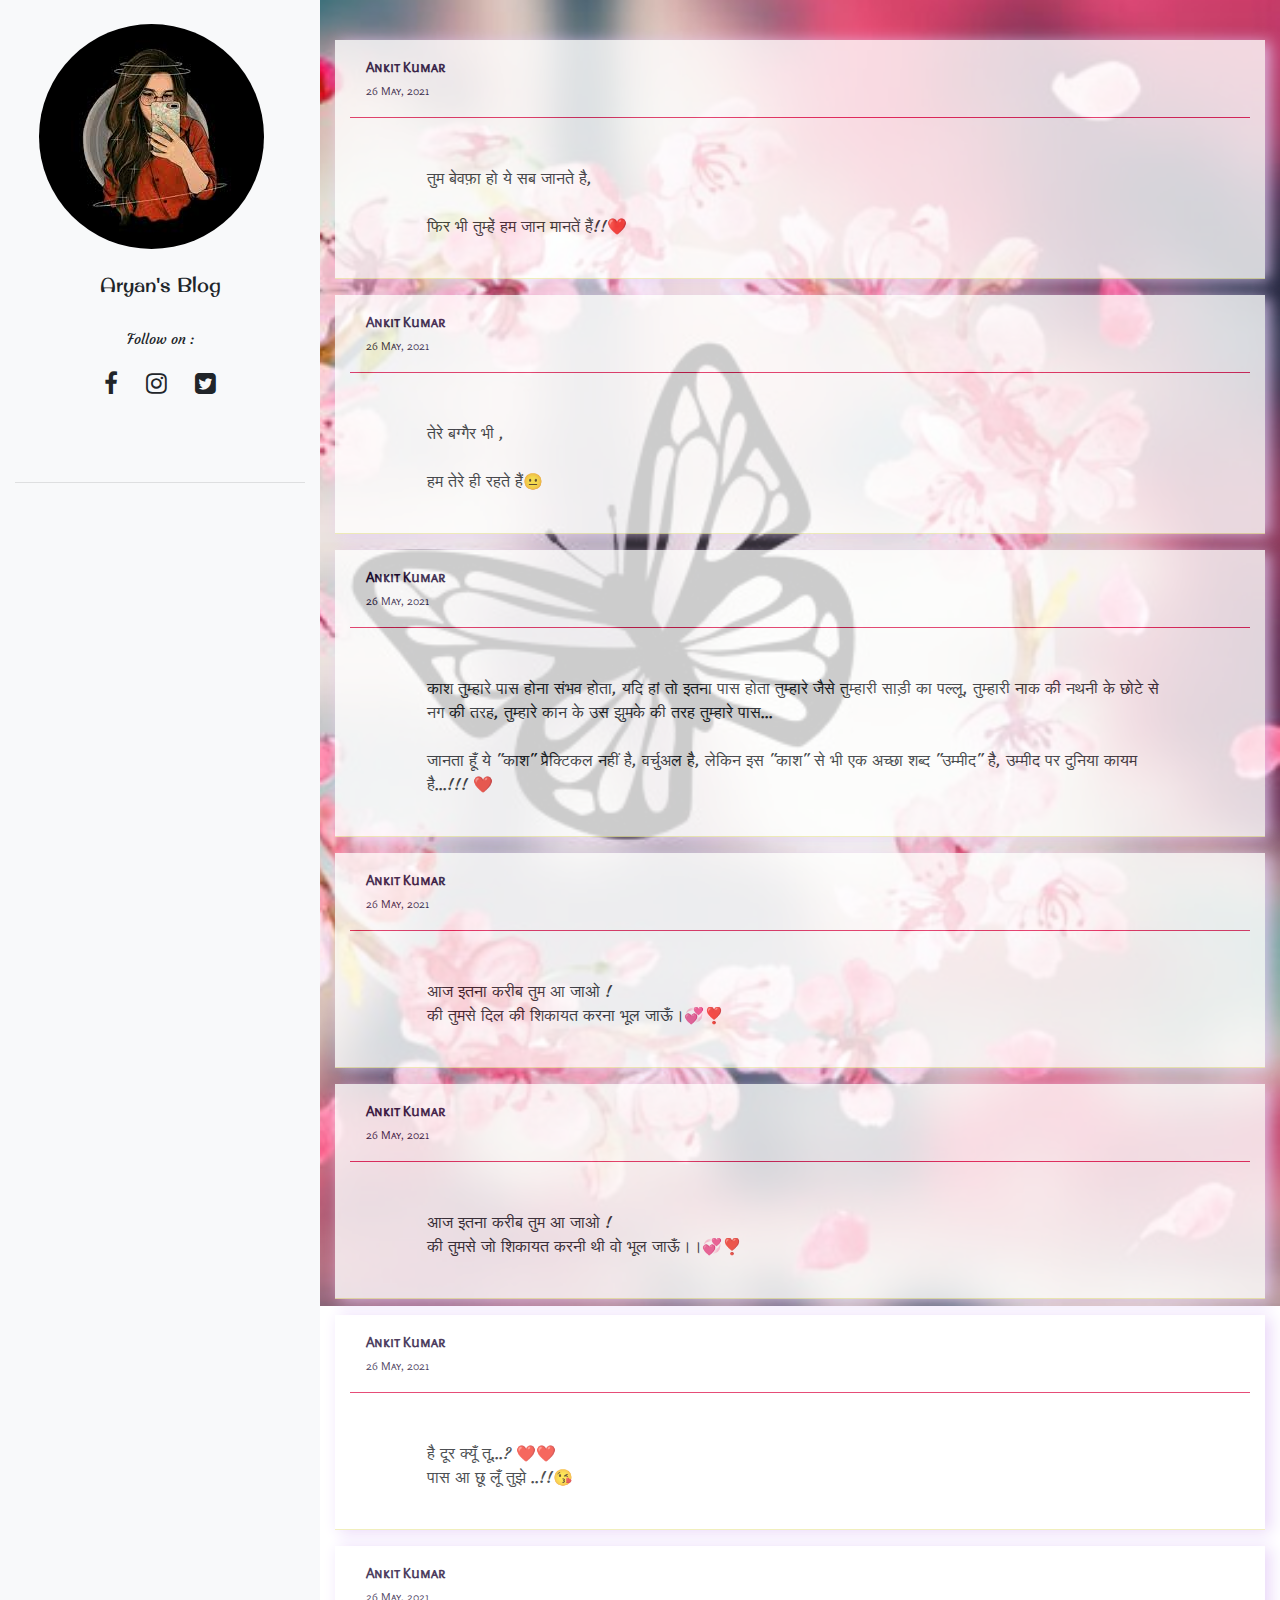
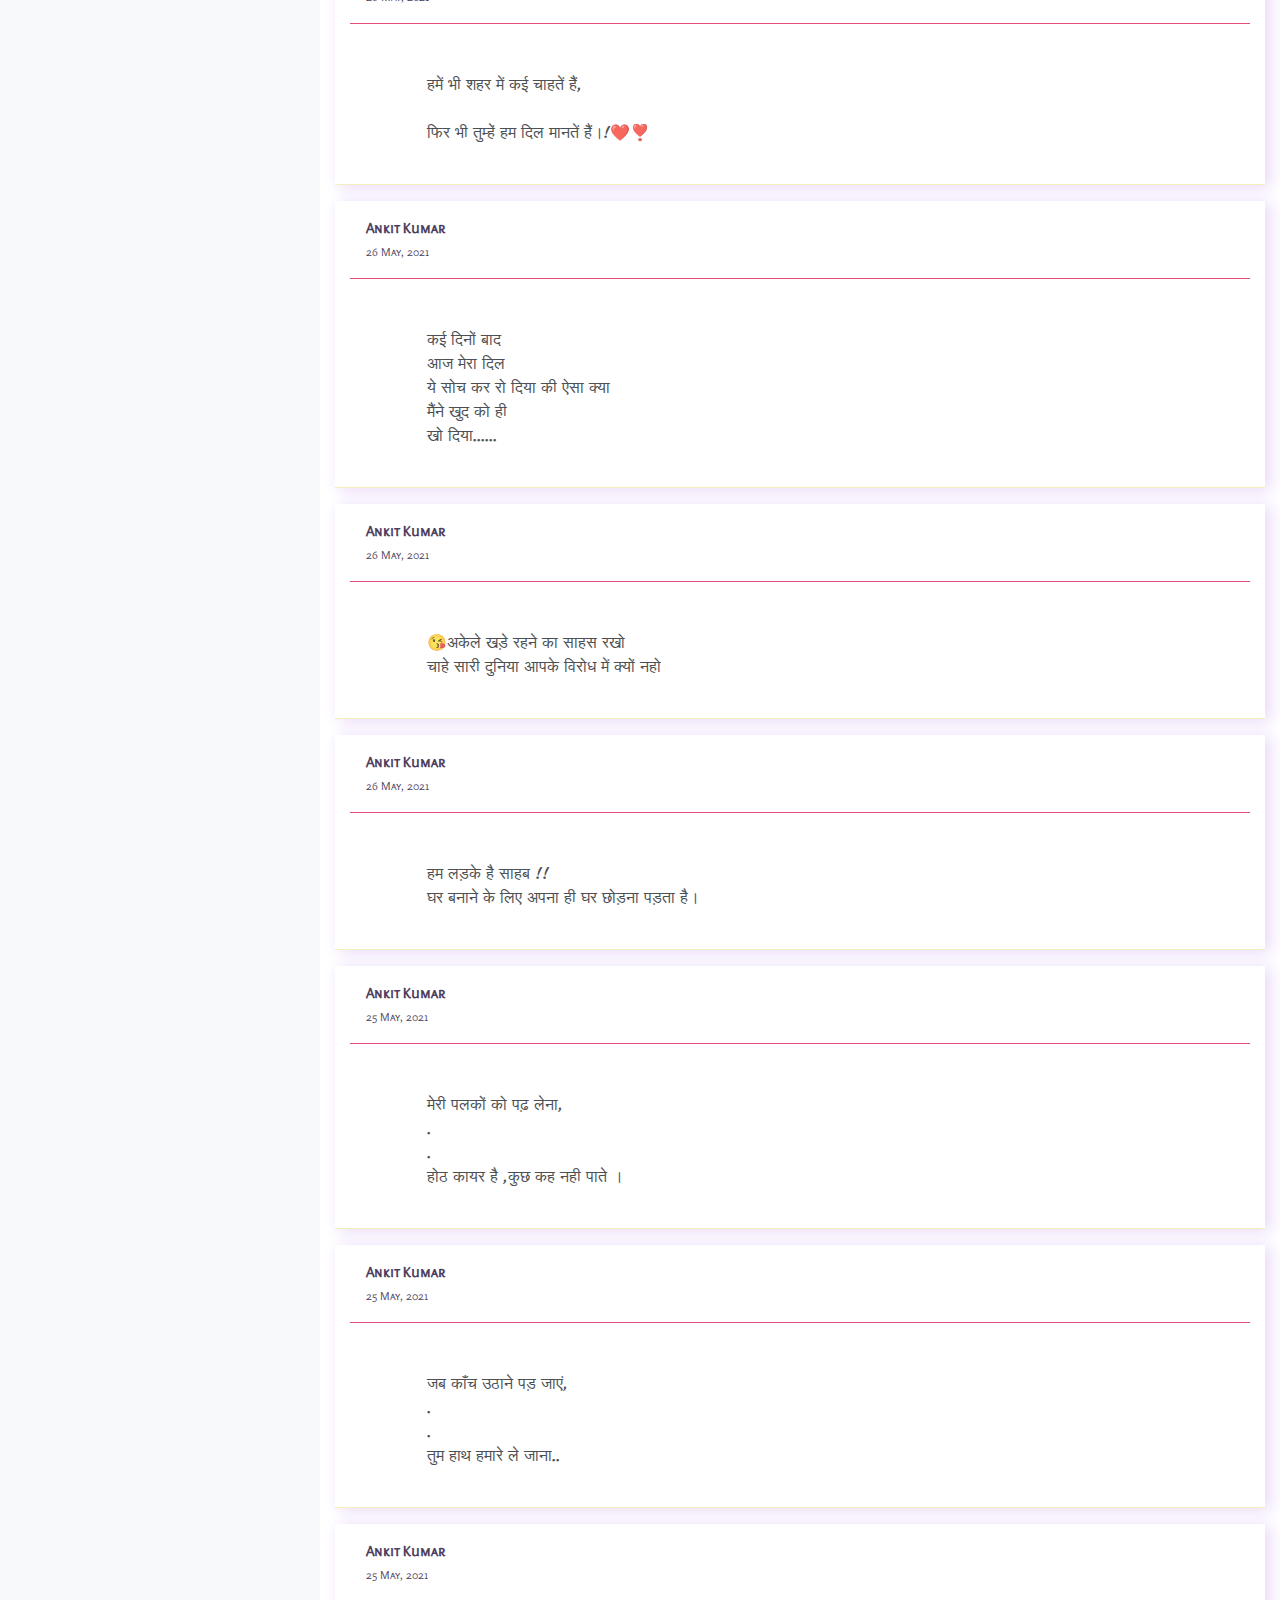
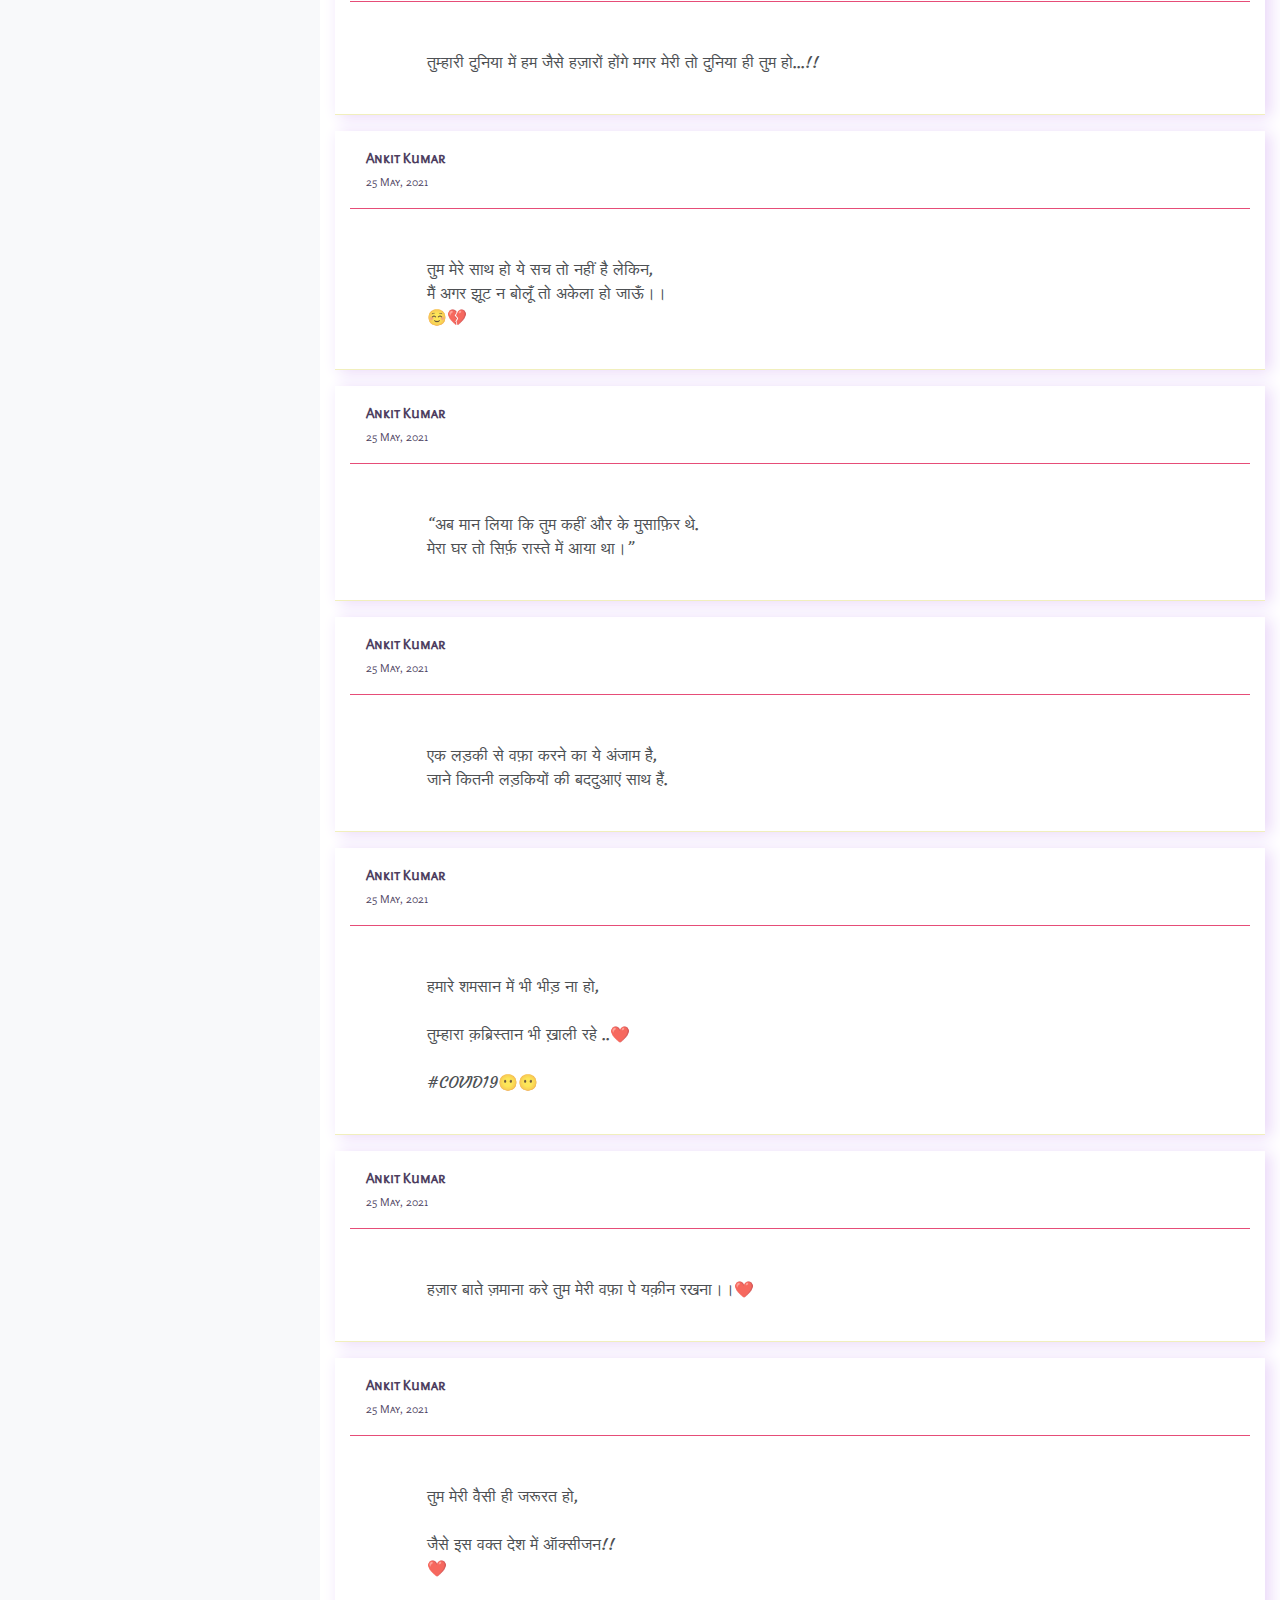
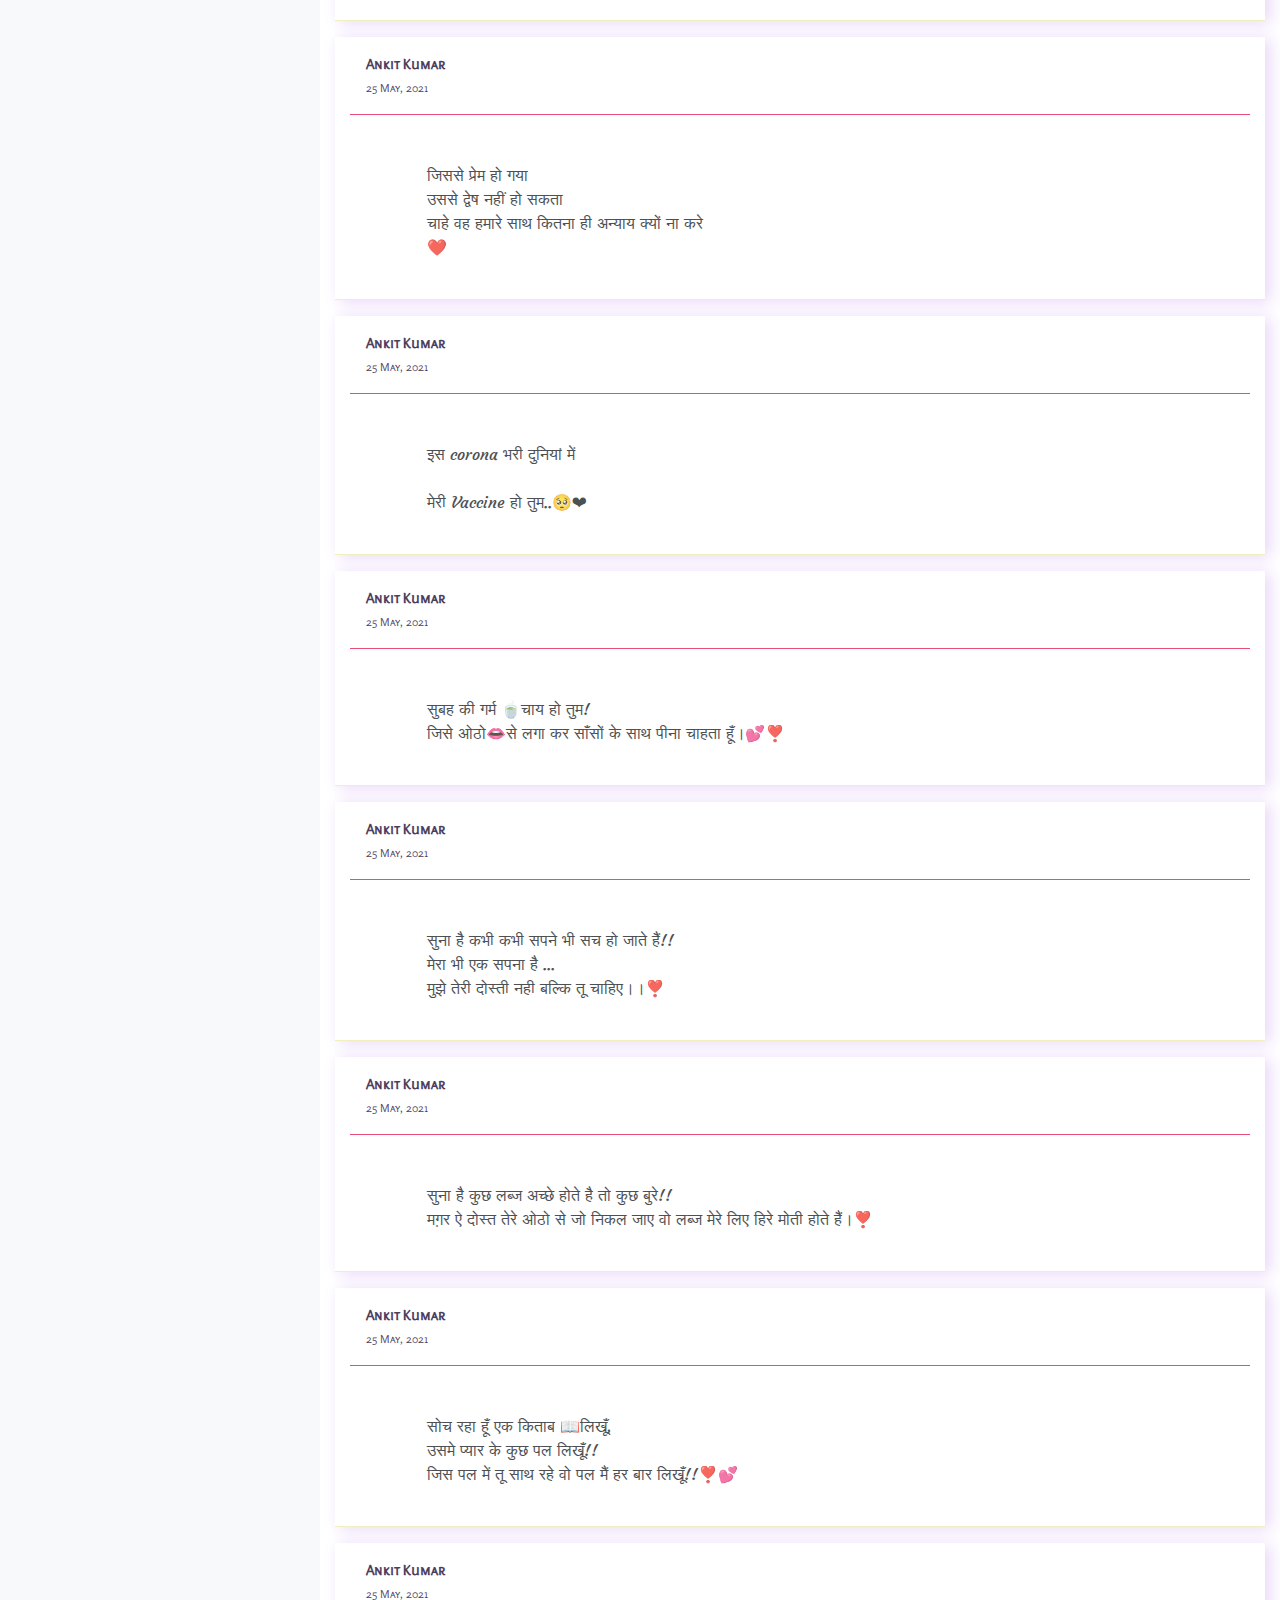
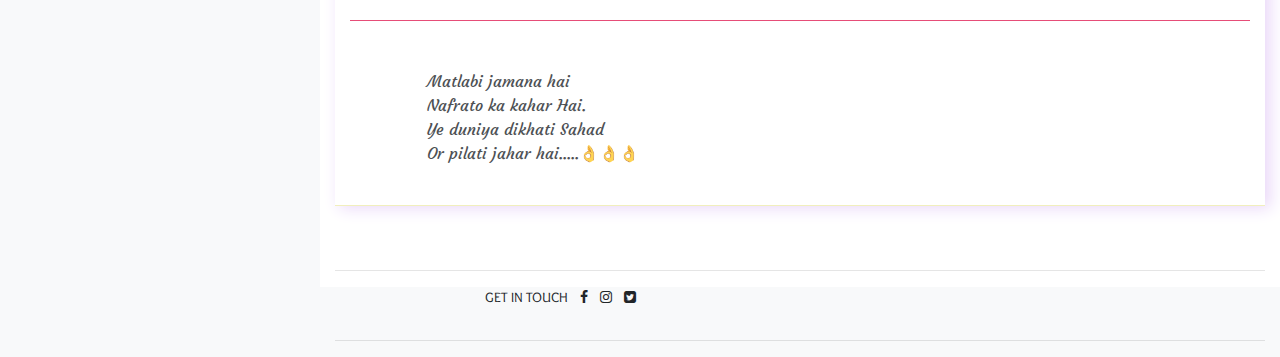
<file: index.html>
<!DOCTYPE html>
<html lang="hi">
<head>
    <meta charset="UTF-8">
    <meta http-equiv="X-UA-Compatible" content="IE=edge">
    <meta name="viewport" content="width=device-width, initial-scale=1.0">
    <meta name="author" content="Aryan Aman">
    <meta property="og:url"           content="https://akmaryanaman.github.io/-Blog/" />
    <meta property="og:type"          content="Blog" />
    <meta property="og:title"         content="Aryan's Blog" />
    <meta property="og:description"   content="Shayari Page, Blog" />
    <meta property="og:image"         content="https://akmaryanaman.github.io/-Blog/dp.jfif" />

    <title>Aryan's Blog</title>
    <link rel="stylesheet" href="https://cdnjs.cloudflare.com/ajax/libs/font-awesome/4.7.0/css/font-awesome.min.css">
    <link href='https://fonts.googleapis.com/css?family=Overlock SC' rel='stylesheet'>
    <link href='https://fonts.googleapis.com/css?family=Original Surfer' rel='stylesheet'>
    <link href='https://fonts.googleapis.com/css?family=Caveat' rel='stylesheet'>
    <link href='https://fonts.googleapis.com/css?family=Courgette ' rel='stylesheet'>
    <link href='https://fonts.googleapis.com/css?family=Lobster ' rel='stylesheet'>
    <link rel="stylesheet" href="bootstrap.min.css">
    

    <style>
         @media screen and (min-width: 767px){
            .background-img{
                background-image: url(background2.png);
                background-repeat: no-repeat;
                background-attachment: fixed;
                background-size: cover;
            }
        }
        @media screen and (max-width: 767px){
            .heading{
                font-size: 18px;
            }
            .background-img{
                background-image: url(background.jfif);
                background-repeat: no-repeat;
                background-attachment: fixed;
                background-size: cover;
            }
        }
    </style>
</head>
<body  oncopy="alert('This website is Protected. Don\'t copy any content'); return false " oncut="alert('This website is Protected. Don\'t copy any content');return false">
    <div class="container-fluid" >
        <div class="row background-img">
            <!-- Heading or Sidebar -->
            <div class="col-md-3 bg-light">  
                <div class="row d-none d-md-block">
                    <div class="col-12">
                        <div class="row m-4">
                            <img src="dp.jfif" class="img-fluid rounded-circle">
                        </div>
                        <div class="row">
                            <div class="col-12">
                                <h2 align="center" style="font-family: Original Surfer;font-size: 20px;"> Aryan's Blog</h2>
                            </div>
                        </div>
                        
                        <br>
                        <div class="row">
                            <div class="col-12">
                                <p align="center" style="font-family: Courgette;font-size: 14px;">Follow on :</p>
                                <p align="center" style="font-family: Courgette;font-size: 24px;">
                                    <a onclick="location.href='https\:\/\/www.facebook.com\/aryan.aman.3538\/'" onmouseover="this.style='cursor:pointer;'"> <i class="fa fa-facebook-f" > </i> </a>
                                    &nbsp;&nbsp;
                                    <a onclick="location.href='https\:\/\/www.instagram.com\/aryan_aman_1\/'" onmouseover="this.style='cursor:pointer;'"> <i class="fa fa-instagram "> </i> </a> 
                                    &nbsp;&nbsp;
                                    <a onclick="location.href='https\:\/\/twitter.com\/AryanAm62321952'" onmouseover="this.style='cursor:pointer;'"> <i class="fa fa-twitter-square"> </i> </a> 
                                </p>
                            </div>
                        </div>
                    </div>
                <br>
                <br>
                </div>

                <div class="d-block d-md-none fixed-top">
                    <div class="row bg-light" >
                        <div class="col-4">
                            <div class="m-2">
                                <img src="dp.jfif" class="img-fluid rounded-circle">
                            </div>
                        </div>
                        <div class="col-8">
                            <div class="mt-3">
                                <h2 align="center" style="font-family: Original Surfer;font-size: 20px;"> Aryan's Blog</h2>
                                <p align="center" style="font-family: Courgette;font-size: 14px;">Follow on :</p>
                                <p align="center" style="font-family: Courgette;font-size: 24px;">
                                    <a onclick="location.href='https\:\/\/www.facebook.com\/aryan.aman.3538\/'" onmouseover="this.style='cursor:pointer;'"> <i class="fa fa-facebook-f" > </i> </a>
                                    &nbsp;
                                    <a onclick="location.href='https\:\/\/www.instagram.com\/aryan_aman_1\/'" onmouseover="this.style='cursor:pointer;'"> <i class="fa fa-instagram "> </i> </a> 
                                    &nbsp;
                                    <a onclick="location.href='https\:\/\/twitter.com\/AryanAm62321952'" onmouseover="this.style='cursor:pointer;'"> <i class="fa fa-twitter-square"> </i> </a> 
                                </p>
                            </div>
                        </div>
                        
                    </div>
                </div>
                <hr>

                <!-- Most Viewed for Desktop Only 
                <div class="d-none d-md-block">
                    <div class="row">
                        <div class="col-12">
                            <h2 align="center" style="font-family: Original Surfer;font-size: 20px;"> Most Viewed </h2>
                        </div>
                        
                    </div>
                    <hr>
                    <div class="row">
                        <div class="col-12 bg-white">
                            <div class="m-2">
                                <img src="Modem.jpg" class="img-fluid">
                                <br>
                                <h2 align="left" style="font-family: Original Surfer;font-size: 20px;"> Modem </h2>
                                <p align="left" style="font-size: 12px;font-family: Courgette;">Major components of a computer network </p>
                            </div>
                        </div>
                    </div>
                    <hr>
                    <div class="row">
                        <div class="col-12 bg-white">
                            <div class="m-2">
                                <img src="Modem.jpg" class="img-fluid">
                                <br>
                                <h2 align="left" style="font-family: Original Surfer;font-size: 20px;"> Modem </h2>
                                <p align="left" style="font-size: 12px;font-family: Courgette;">Major components of a computer network </p>
                            </div>
                        </div>
                    </div>
                    <hr>
                    <div class="row">
                        <div class="col-12">
                            <div class="m-2">
                                <img src="Modem.jpg" class="img-fluid">
                                <br>
                                <h2 align="left" style="font-family: Original Surfer;font-size: 20px;"> Modem </h2>
                                <p align="left" style="font-size: 12px;font-family: Courgette;">Major components of a computer network </p>
                            </div>
                        </div>
                    </div>
                </div>-->
            </div>


            <!-- Section for Blog Post -->
            <div class="col-md-9">
                <br>
                <div class="d-block d-md-none">
                    <br><br><br><br><br>
                </div>

                <!-- Start Blog -->
                <div id="Shayari">
                        
                </div>

                <!-- End of Blog -->
                <!--htmlgskipstart -->
                <script>
                    
                    Name  = [`Ankit Kumar`,`Ankit Kumar`,`Ankit Kumar`,`Ankit Kumar`,`Ankit Kumar`,`Ankit Kumar`,
                            `Ankit Kumar`,`Ankit Kumar`,`Ankit Kumar`,`Ankit Kumar`,`Ankit Kumar`,`Ankit Kumar`,
                            `Ankit Kumar`,`Ankit Kumar`,`Ankit Kumar`,`Ankit Kumar`,`Ankit Kumar`,`Ankit Kumar`,
                            `Ankit Kumar`,`Ankit Kumar`,`Ankit Kumar`,`Ankit Kumar`,`Ankit Kumar`,`Ankit Kumar`,
                            `Ankit Kumar`,`Ankit Kumar`];
                    date = [`26 May, 2021`,`26 May, 2021`,`26 May, 2021`,`26 May, 2021`,`26 May, 2021`,`26 May, 2021`,
                            `26 May, 2021`,`26 May, 2021`,`26 May, 2021`,`26 May, 2021`,`25 May, 2021`,`25 May, 2021`,
                            `25 May, 2021`,`25 May, 2021`,`25 May, 2021`,`25 May, 2021`,`25 May, 2021`,`25 May, 2021`,
                            `25 May, 2021`,`25 May, 2021`,`25 May, 2021`,`25 May, 2021`,`25 May, 2021`,`25 May, 2021`,
                            `25 May, 2021`,`25 May, 2021`];
                    Shayari = [`तुम बेवफ़ा हो ये सब जानते है,<br><br>फिर भी तुम्हें हम जान मानतें हैं!!❤️`,
                                `तेरे बग्गैर भी ,<br><br>हम तेरे ही रहते  हैं😐`,
                                `काश तुम्हारे पास होना संभव होता, यदि हां तो इतना पास होता तुम्हारे जैसे तुम्हारी साड़ी का पल्लू, तुम्हारी नाक की नथनी के छोटे से नग की तरह, तुम्हारे कान के उस झुमके की तरह तुम्हारे पास...<br><br>जानता हूँ ये "काश" प्रैक्टिकल नहीं है, वर्चुअल है, लेकिन इस "काश" से भी एक अच्छा शब्द "उम्मीद" है, उम्मीद पर दुनिया कायम है...!!! ❤️`,
                                `आज इतना करीब तुम आ जाओ !<br>की तुमसे दिल की शिकायत करना भूल जाऊँ।💞❣️`,
                                `आज इतना करीब तुम आ जाओ !<br>की तुमसे जो शिकायत करनी थी वो भूल जाऊँ।।💞❣️`,
                                `है दूर क्यूँ तू...? ❤️❤️<br>पास आ छू लूँ तुझे ..!!😘`,
                                `हमें भी शहर में कई चाहतें हैं,<br><br>फिर भी तुम्हें हम दिल मानतें हैं।!❤️❣️`,

                                `कई दिनों बाद <br>आज मेरा दिल <br>ये सोच कर रो दिया की ऐसा क्या<br>मैंने खुद को ही<br>खो दिया......`,
                                `😘अकेले खड़े रहने का साहस रखो<br>चाहे सारी दुनिया आपके विरोध में क्यों नहो`,
                                `हम लड़के है साहब !! <br> घर बनाने के लिए अपना ही घर छोड़ना पड़ता है।`,
                                `मेरी पलकों को पढ़ लेना,<br>.<br>.<br>होठ कायर है ,कुछ कह नही पाते ।`,
                                `जब काँच उठाने पड़ जाएं,<br>.<br>.<br>तुम हाथ हमारे ले जाना..`,
                                `तुम्हारी दुनिया में हम जैसे हज़ारों होंगे मगर मेरी तो दुनिया ही तुम हो...!!`,
                                `तुम मेरे साथ हो ये सच तो नहीं है लेकिन,<br>मैं अगर झूट न बोलूँ तो अकेला हो जाऊँ।।<br>☺️💔`,
                                `“अब मान लिया कि तुम कहीं और के मुसाफ़िर थे.<br>मेरा घर तो सिर्फ़ रास्ते में आया था।”`,
                                `एक लड़की से वफ़ा करने का ये अंजाम है,‬<br>‪जाने कितनी लड़कियों की बददुआएं साथ हैं.`,
                                `हमारे शमसान में भी भीड़ ना हो,<br><br>तुम्हारा क़ब्रिस्तान भी ख़ाली रहे ..❤️<br><br>#COVID19😶😶`,
                                `हज़ार बाते ज़माना करे तुम मेरी वफ़ा पे यक़ीन रखना।।❤️`,
                                `तुम मेरी वैसी ही जरूरत हो,<br><br>जैसे इस वक्त देश में ऑक्सीजन!!<br>❤️`,
                                `जिससे प्रेम हो गया<br>उससे द्वेष नहीं हो सकता <br>चाहे वह हमारे साथ कितना ही अन्याय क्यों ना करे<br>❤️`,
                                `इस corona भरी दुनियां में<br><br>मेरी Vaccine हो तुम..🥺❤`,
                                `सुबह की गर्म 🍵चाय हो तुम!<br>जिसे ओठो👄से लगा कर साँसों के साथ पीना चाहता हूँ।💕❣️`,
                                `सुना है कभी कभी सपने भी सच हो जाते हैं!!<br>मेरा भी एक सपना है ...<br>मुझे तेरी दोस्ती नही बल्कि तू चाहिए।।❣️`,
                                `सुना है कुछ लब्ज अच्छे होते है तो कुछ बुरे!!<br>मग़र ऐ दोस्त तेरे ओठो से जो निकल जाए वो लब्ज मेरे लिए हिरे मोती होते हैं।❣️`,
                                `सोच रहा हूँ एक किताब 📖लिखूँ,<br>उसमे प्यार के कुछ पल लिखूँ!!<br>जिस पल में तू साथ रहे वो पल मैं हर बार लिखूँ!!❣️💕`,
                                `Matlabi jamana hai <br>Nafrato ka kahar Hai.<br>Ye duniya dikhati Sahad <br>Or pilati jahar hai.....👌👌👌`,];

                    Blogtitle = ``;
                    
                    for(i=0; i< Shayari.length; i++){
                        
                        Blogtitle += 
                            `<div class="row" style="pointer-events: none;">
                                <div class="col-12">
                                    <div class="mt-3 bg-white" style="box-shadow: 5px 2px 15px #E5CDF8;opacity:0.8">
                                        <div class="row m-0" >
                                            <div class="col-12">
                                                <div class="m-3" style="font-family: Overlock SC;">
                                                    <p align="left" style="font-size: 15px;font-weight: bold;color:#220D38"> `+ Name[i] +` <br><a style="font-size: 12px;font-weight: 100;">`+ date[i]+`</a> </p>
                                                </div>
                                                <hr style="background-color:#FA2561">
                                            </div>
                                        </div>
                                        <br>
                                        <div class="row m-0">
                                            <div class="col-sm-1"></div>
                                            <div class="col-sm-10">
                                                <div class="row m-0 mt-2">
                                                    <p style="font-family: Courgette ;">
                                                        `+ Shayari[i] +`
                                                    </p>
                                                </div>
                                            </div>
                                            <div class="col-sm-1"></div>
                                        </div>
                                        <br>
                                        <div class="row m-0" style="background-color: #EEECAD;font-family: Overlock SC" >
                                            <div class="col-sm-11">
                                                
                                                
                                            </div>
                                        </div>
                                        
                                    </div>
                                </div>
                            </div>`;
                    }
                    document.getElementById("Shayari").innerHTML = Blogtitle;
                </script>
                <!--htmlgskipstop -->

                
                <br><br><hr>

                <!-- Footer-->
                <div class="row bg-light" style="font-family: Overlock SC;font-size: 14px;font-weight: bold;">
                    <div class="col-md-6">
                        <div class="row">
                            <div class="col-12">
                                <p align="center" style="font-weight: normal;"> GET IN TOUCH &nbsp;&nbsp;
                                    <a target="popup" onclick="window.open('https\:\/\/www.facebook.com\/aryan.aman.3538\/','name','width=600,height=400')" onmouseover="this.style='cursor:pointer;'"> <i class="fa fa-facebook-f" > </i> </a>
                                    &nbsp;&nbsp;
                                    <a onclick="location.href='https\:\/\/www.instagram.com\/aryan_aman_1\/'" onmouseover="this.style='cursor:pointer;'"> <i class="fa fa-instagram "> </i> </a> 
                                    &nbsp;&nbsp;
                                    <a onclick="location.href='https\:\/\/twitter.com\/AryanAm62321952'" onmouseover="this.style='cursor:pointer;'"> <i class="fa fa-twitter-square"> </i> </a>
                                </p>
                            </div>
                        </div>
                        
                    </div>
                    
                </div>
                
                <!-- End of Footer -->
                <div class="row bg-light">
                    <div class="col-12">
                        <hr>
                    </div>
                </div>

            </div>

            <!-- End of Section for Blog Post -->
            
        </div>
        
    </div>

</body>
</html>
</file>
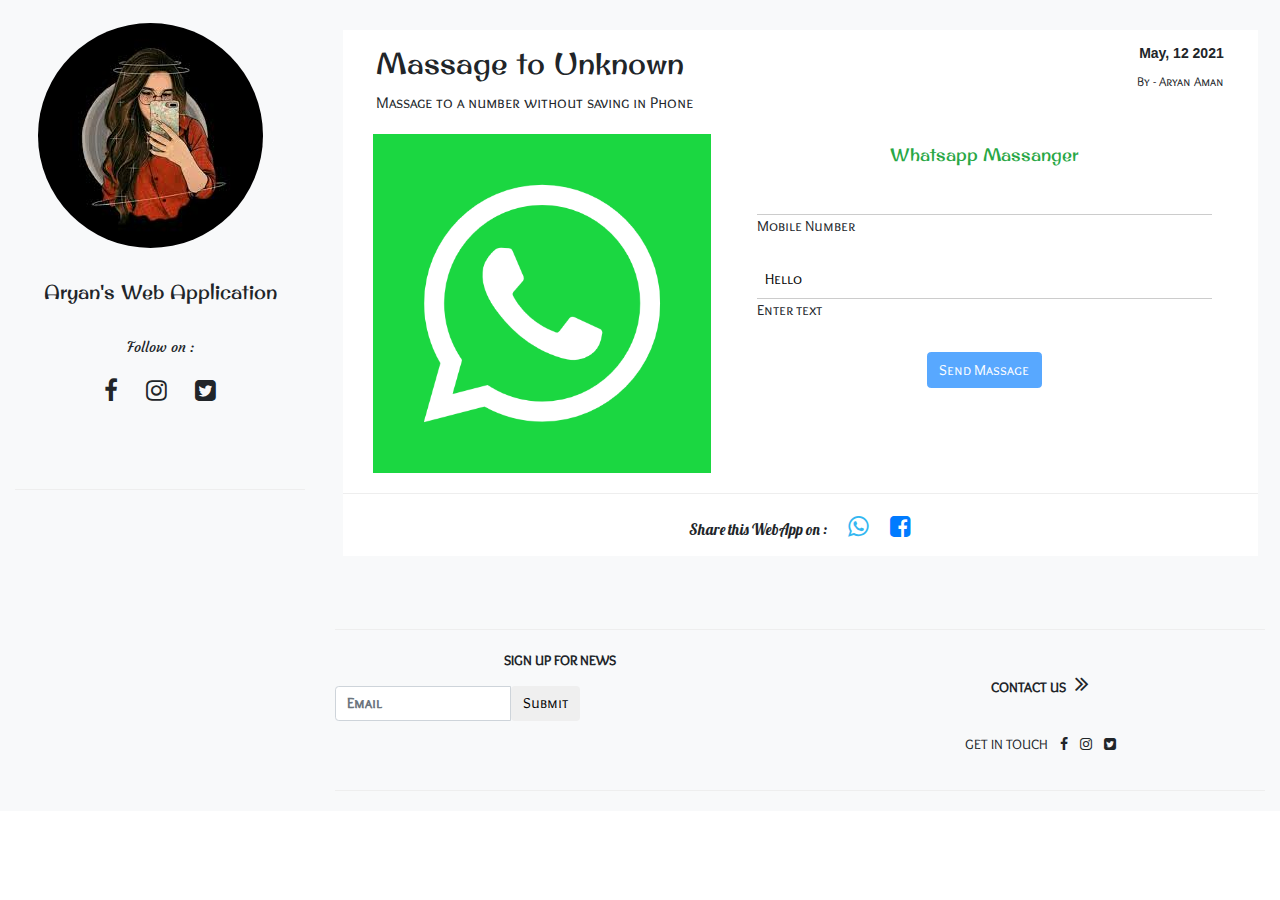
<file: WhatsappMassage.html>
<!DOCTYPE html>
<html lang="en">
<head>
    <meta charset="UTF-8">
    <meta http-equiv="X-UA-Compatible" content="IE=edge">
    <meta name="viewport" content="width=device-width, initial-scale=1.0">
    <link rel="apple-touch-icon" type="image/jfif" size="180x180" href="https://akmaryanaman.github.io/-Blog/dp.jfif">
    <link rel="icon" type="image/jfif" size="32x32" href="https://akmaryanaman.github.io/-Blog/dp.jfif">
    <link rel="icon" type="image/jfif" size="16x16" href="https://akmaryanaman.github.io/-Blog/dp.jfif">
    <link rel="manifest" href="https://akmaryanaman.github.io/-Blog/site.webmanifest">
    <meta property="og:url"           content="https://akmaryanaman.github.io/-Blog/WhatsappMassage.html" />
    <meta property="og:type"          content="website" />
    <meta property="og:title"         content="Aryan's Web Application" />
    <meta property="og:description"   content="Send Whatsapp Massage To unknown Person " />
    <meta property="og:image"         content="https://akmaryanaman.github.io/-Blog/dp.jfif" />


    <title>Aryan's Blog</title>
    <link rel="stylesheet" href="https://cdnjs.cloudflare.com/ajax/libs/font-awesome/4.7.0/css/font-awesome.min.css">
    <link href='https://fonts.googleapis.com/css?family=Overlock SC' rel='stylesheet'>
    <link href='https://fonts.googleapis.com/css?family=Original Surfer' rel='stylesheet'>
    <link href='https://fonts.googleapis.com/css?family=Caveat' rel='stylesheet'>
    <link href='https://fonts.googleapis.com/css?family=Courgette ' rel='stylesheet'>
    <link href='https://fonts.googleapis.com/css?family=Lobster ' rel='stylesheet'>
    <link rel="stylesheet" href="bootstrap.min.css">
    <link rel="stylesheet" href="css.css">
    <link rel="stylesheet" href="color.css">
    <link rel="stylesheet" href="style.css">
    

    <style>
        @media screen and (max-width: 767px){
            .heading{
                font-size: 18px;
            }
        }
    </style>
</head>
<body >
    <div class="container-fluid">
        <div class="row">
            <!-- Heading or Sidebar -->
            <div class="col-md-3 bg-light">  
                <div class="row d-none d-md-block">
                    <div class="col-12">
                        <div class="row m-4">
                            <img src="dp.jfif" class="img-fluid rounded-circle">
                        </div>
                        <div class="row">
                            <div class="col-12">
                                <h2 align="center" style="font-family: Original Surfer;font-size: 20px;"> Aryan's Web Application</h2>
                            </div>
                        </div>
                        <br>
                        <div class="row">
                            <div class="col-12">
                                <p align="center" style="font-family: Courgette;font-size: 14px;">Follow on :</p>
                                <p align="center" style="font-family: Courgette;font-size: 24px;">
                                    <a onclick="location.href='https\:\/\/www.facebook.com\/aryan.aman.3538\/'" onmouseover="this.style='cursor:pointer;'"> <i class="fa fa-facebook-f" > </i> </a>
                                    &nbsp;&nbsp;
                                    <a onclick="location.href='https\:\/\/www.instagram.com\/aryan_aman_1\/'" onmouseover="this.style='cursor:pointer;'"> <i class="fa fa-instagram "> </i> </a> 
                                    &nbsp;&nbsp;
                                    <a onclick="location.href='https\:\/\/twitter.com\/AryanAm62321952'" onmouseover="this.style='cursor:pointer;'"> <i class="fa fa-twitter-square"> </i> </a> 
                                </p>
                            </div>
                        </div>
                    </div>
                <br>
                <br>
                </div>

                <div class="d-block d-md-none fixed-top">
                    <div class="row bg-light">
                        <div class="col-4">
                            <div class="m-2">
                                <img src="dp.jfif" class="img-fluid rounded-circle">
                            </div>
                        </div>
                        <div class="col-8">
                            <div class="mt-3">
                                <h2 align="center" style="font-family: Original Surfer;font-size: 20px;"> Aryan's Web Application</h2>
                                <p align="center" style="font-family: Courgette;font-size: 14px;">Follow on :</p>
                                <p align="center" style="font-family: Courgette;font-size: 24px;">
                                    <a onclick="location.href='https\:\/\/www.facebook.com\/aryan.aman.3538\/'" onmouseover="this.style='cursor:pointer;'"> <i class="fa fa-facebook-f" > </i> </a>
                                    &nbsp;
                                    <a onclick="location.href='https\:\/\/www.instagram.com\/aryan_aman_1\/'" onmouseover="this.style='cursor:pointer;'"> <i class="fa fa-instagram "> </i> </a> 
                                    &nbsp;
                                    <a onclick="location.href='https\:\/\/twitter.com\/AryanAm62321952'" onmouseover="this.style='cursor:pointer;'"> <i class="fa fa-twitter-square"> </i> </a> 
                                </p>
                            </div>
                        </div>
                        
                    </div>
                </div>
                <hr>

                
            </div>

            <!-- Section for Blog Post -->
            <div class="col-md-9 bg-light">
                <br>
                <div class="d-block d-md-none">
                    <br><br><br><br>
                </div>

                <!-- First Blog -->
                <div class="row ">
                    <div class="col-12">
                        <div class="m-2 bg-white">
                            <div class="row m-1">
                                <div class="col-8">
                                    <div class="m-3">
                                        <h2 align="left" class="heading" style="font-family: Original Surfer;"> Massage to Unknown  </h2>
                                        <p align="left" style="font-size: 16px;font-family: Overlock SC;">Massage to a number without saving in Phone</p>
                                    </div>
                                </div>
                                <div class="col-4">
                                    <div class="m-3" style="font-family: Overlock SC;">
                                        <h6 align="right" style="font-size: 14px;font-weight: bold;"> May, 12 2021 </h6>
                                        <p align="right" style="font-size: 13px;">By - Aryan Aman </p>
                                    </div>
                                </div>
                            </div>
                            <div class="row m-0" style="font-family: Overlock SC;">
                                <div class="col-12">
                                    <div class="row m-0">
                                        <div class="col-md-5">
                                            <img src="Whatsapp-Icon.png" width="100%">
                                        </div>
                                        <div class="col-md-7">
                                            <h3 align="center" class="text-success" style="font-family: Original Surfer; font-size: 18px;"> Whatsapp Massanger </h3>
                                            <form class="w3-container">
                                                <p>
                                                    <input class="w3-input " type="text" id="phone" onkeyup="GetPhone()" style="width:100%" required>
                                                    <label>Mobile Number</label>
                                                    <a id="invalidNumber" class="text-danger bold" style="display: none; font-size: 14px;">
                                                        Enter valide Number<br> - only indian number is valid. <br> - Number Should not start with ' +91 ' or ' 0 '.<br> - Must be in 10 digit.
                                                    </a>
                                                </p>
                                                <p>
                                                    <input class="w3-input " type="text" onkeyup="GetText()" id="text" style="width:100%" value="Hello" required>
                                                    <label>Enter text </label>
                                                </p>
                                                <p class="d-none d-md-block" align="center">
                                                    <a class="m-2 btn btn-primary disabled" href="https://web.whatsapp.com/send?phone=" id="SendMassageDesktop" target="_blank"> Send Massage </a>
                                                </p>
                                                <p class="d-block d-md-none" align="center">
                                                    <a class="m-2 btn btn-primary disabled" href="https://wa.me/" id="SendMassagePhone" target="_blank"> Send Massage </a>
                                                    
                                                </p>
                                            </form>
                                        </div>
                                    </div>
                                </div>
                            </div>
                            <hr>

                            <script>
                                phone = "";
                                text = document.getElementById("text").value;

                                finalDesktop = document.getElementById("SendMassageDesktop").href;
                                finalPhone = document.getElementById("SendMassagePhone").href;
                                String.prototype.isNumber = function(){return /^\d+$/.test(this);}
                                
                                function GetPhone(){
                                    FinalNumber = "";
                                    this.phone = document.getElementById("phone").value;
                                    
                                    if(phone.length == 10 && phone.isNumber()){
                                        if(phone[0] == '+' && phone[1] == '9' && phone[2] == '1'){
                                            document.getElementById("invalidNumber").style.display = "block";
                                        }
                                        else{
                                            document.getElementById("invalidNumber").style.display = "none";
                                            document.getElementById("SendMassageDesktop").classList.remove("disabled");
                                            document.getElementById("SendMassagePhone").classList.remove("disabled");
                                            this.phone = "+91" + phone;
                                            FinalNumber = phone;
                                            //finalDesktop += phone + "&text=";
                                            //finalPhone += phone + "?text=";
                                        }
                                    }
                                    else{
                                        if(length.phone == 13 && phone[0] == '+' && phone[1] == '9' && phone[2] == '1' && phone.isNumber()){
                                            document.getElementById("invalidNumber").style.display = "none";
                                            document.getElementById("SendMassageDesktop").classList.remove("disabled");
                                            document.getElementById("SendMassagePhone").classList.remove("disabled");
                                            FinalNumber = phone;
                                            //finalDesktop += phone + "&text=";
                                            //finalPhone += phone + "?text=";
                                        }
                                        else{
                                            document.getElementById("invalidNumber").style.display = "block";
                                        }
                                    }
                                    document.getElementById("SendMassageDesktop").href= finalDesktop + phone + "&text=" + text ;
                                    document.getElementById("SendMassagePhone").href= finalPhone + phone + "?text=" + text ;
                                }

                                function GetText(){
                                    this.text = document.getElementById("text").value;

                                    if(length.text != 0){
                                        //finalDesktop = text + "";
                                        //finalPhone = text + "";
                                    }
                                    else{
                                        text = "Hello";
                                        
                                    }
                                    document.getElementById("SendMassageDesktop").href= finalDesktop + phone + "&text=" + text;
                                    document.getElementById("SendMassagePhone").href= finalPhone + phone + "?text=" + text;
                                }

                            </script>

                            <div class="row m-2">
                                <div class="col-md-3">
            
                                </div>
                                <div class="col-md-6" style="font-family: Lobster;">
                                    <div class="row">
                                        <div class="col">
                                            <p class="d-none d-md-block" align="center">
                                                <a>Share this WebApp on : </a>
                                                &nbsp;&nbsp;&nbsp;&nbsp;&nbsp;
                                                <a href="https://web.whatsapp.com/send?text=https://akmaryanaman.github.io/-Blog/WhatsappMassage.html" target="_blank"><i class="fa fa-whatsapp" style="color: #34B7F1;font-size: 24px;"></i></a>
                                                &nbsp;&nbsp;&nbsp;&nbsp;&nbsp;
                                                <a href="https://www.facebook.com/sharer/sharer.php?u=https://akmaryanaman.github.io/-Blog/WhatsappMassage.html" target="_blank"><i class="fa fa-facebook-square text-primary" style="font-size: 24px;color: #4b26f0;"></i></a>
                                                
                                            </p>
                                            <p class="d-block d-md-none" align="center">
                                                <a>Share this WebApp on : </a>
                                                &nbsp;&nbsp;&nbsp;&nbsp;&nbsp;
                                                <a href="https://wa.me/?text=https://akmaryanaman.github.io/-Blog/WhatsappMassage.html" target="_blank"><i class="fa fa-whatsapp" style="color: #34B7F1;font-size: 24px;"></i></a>
                                                &nbsp;&nbsp;&nbsp;&nbsp;&nbsp;
                                                <a href="https://www.facebook.com/sharer/sharer.php?u=https://akmaryanaman.github.io/-Blog/WhatsappMassage.html" target="_blank"><i class="fa fa-facebook-square text-primary" style="font-size: 24px;color: #4b26f0;"></i></a>
                                                
                                            </p>
                                        </div>
                                    </div>
                                </div>
                                <div class="col-md-3">
                                    
                                </div>
                            </div>
                        </div>
                    </div>
                </div>

                <!-- End of First Blog -->
                

                
                <br><br><hr>

                <!-- Footer-->
                <div class="row bg-light" style="font-family: Overlock SC;font-size: 14px;font-weight: bold;">
                    <div class="col-md-6">
                        <div class="row">
                            <div class="col-12">
                                <p align="center" >SIGN UP FOR NEWS </p>
                            </div>
                        </div>
                        <div class="row">
                            <form class="col-12 form-inline " align="center">
                                <label class="sr-only" for="inlineFormInputGroupEmail">Email</label>
                                <div class="input-group mb-2 mr-sm-2">
                                    <input type="email" class="form-control shadow-lg" id="inlineFormInputGroupEmail" placeholder="Email">
                                    <button type="submit" class="btn btn-secondery shadow-lg">Submit</button>
                                </div>
                            </form>
                        </div>
                    </div>
                    <div class="col-md-6">
                        <br>
                        <div class="row">
                            <div class="col-12">
                                <p align="center" > CONTACT US &nbsp;&nbsp;<i class="fa fa-angle-double-right" style="font-size:24px"></i></p>
                            </div>
                        </div>
                        <br>
                        <div class="row">
                            <div class="col-12">
                                <p align="center" style="font-weight: normal;"> GET IN TOUCH &nbsp;&nbsp;
                                    <a onclick="location.href='https\:\/\/www.facebook.com\/aryan.aman.3538\/'" onmouseover="this.style='cursor:pointer;'"> <i class="fa fa-facebook-f" > </i> </a>
                                    &nbsp;&nbsp;
                                    <a onclick="location.href='https\:\/\/www.instagram.com\/aryan_aman_1\/'" onmouseover="this.style='cursor:pointer;'"> <i class="fa fa-instagram "> </i> </a> 
                                    &nbsp;&nbsp;
                                    <a onclick="location.href='https\:\/\/twitter.com\/AryanAm62321952'" onmouseover="this.style='cursor:pointer;'"> <i class="fa fa-twitter-square"> </i> </a>
                                </p>
                            </div>
                        </div>
                    </div>

                </div>

                <!-- End of Footer -->
                <hr>

            </div>

            <!-- End of Section for Blog Post -->
            
        </div>
        
    </div>
    <script>
        // Open and close the sidebar on medium and small screens
        function w3_open() {
        document.getElementById("mySidebar").style.display = "block";
        document.getElementById("myOverlay").style.display = "block";
        }
    
        function w3_close() {
        document.getElementById("mySidebar").style.display = "none";
        document.getElementById("myOverlay").style.display = "none";
        }
    
        // Change style of top container on scroll
        window.onscroll = function() {myFunction()};
        function myFunction() {
        if (document.body.scrollTop > 80 || document.documentElement.scrollTop > 80) {
            document.getElementById("myTop").classList.add("w3-card-4", "w3-animate-opacity");
            document.getElementById("myIntro").classList.add("w3-show-inline-block");
        } else {
            document.getElementById("myIntro").classList.remove("w3-show-inline-block");
            document.getElementById("myTop").classList.remove("w3-card-4", "w3-animate-opacity");
        }
        }
    
        // Accordions
        function myAccordion(id) {
        var x = document.getElementById(id);
        if (x.className.indexOf("w3-show") == -1) {
            x.className += " w3-show";
            x.previousElementSibling.className += " w3-theme";
        } else { 
            x.className = x.className.replace("w3-show", "");
            x.previousElementSibling.className = 
            x.previousElementSibling.className.replace(" w3-theme", "");
        }
        }
        
    </script>

</body>
</html>
</file>
<file: color.css>
.w3-2021-marigold
{color:#fff;background-color:#FDAC53}
.w3-2021-cerulean
{color:#000;background-color:#9BB7D4}
.w3-2021-rust
{color:#fff;background-color:#B55A30}
.w3-2021-illuminating
{color:#000;background-color:#F5DF4D}
.w3-2021-french-blue
{color:#fff;background-color:#0072B5}
.w3-2021-green-ash
{color:#000;background-color:#A0DAA9}
.w3-2021-burnt-coral
{color:#fff;background-color:#E9897E}
.w3-2021-mint
{color:#fff;background-color:#00A170}
.w3-2021-amethyst-orchid
{color:#fff;background-color:#926AA6}
.w3-2021-raspberry-sorbet
{color:#fff;background-color:#D2386C}
.w3-2021-inkwell
{color:#fff;background-color:#363945}
.w3-2021-ultimate-gray
{color:#fff;background-color:#939597}
.w3-2021-buttercream
{color:#000;background-color:#EFE1CE}
.w3-2021-desert-mist
{color:#000;background-color:#E0B589}
.w3-2021-willow
{color:#fff;background-color:#9A8B4F}
.w3-2021-main
{color:#66FCF1}
.w3-2021-background-choice1
{background-color:#66FCF1}
.w3-2021-background-choice2
{background-color:#45A29E}
.color-on-hover
{
    background-color: #66FCF1;
    color: #000;
}
.w3-2021-color-choice1
{background-color:#45A29E}
</file>
<file: style.css>
.image-class1 {
    position: relative;
  }
  
  .overlay {
    position: absolute;
    bottom: 0;
    left: 0;
    right: 0;
    background-color: #008CBA;
    overflow: hidden;
    width: 100%;
    height: 0;
    transition: .5s ease;
    opacity: 0.7;
  }
  
  .image-class1:hover .overlay {
    height: 50%;
  }
  
  .text-on-image {
    color: white;
    font-size: 20px;
    position: absolute;
    top: 50%;
    left: 50%;
    -webkit-transform: translate(-50%, -50%);
    -ms-transform: translate(-50%, -50%);
    transform: translate(-50%, -50%);
    text-align: center;
  }

  .scroll-div{
    overflow-y: scroll;
  }

  .scroll-div::-webkit-scrollbar {
    display: none;
  }

  .scroll-div
  {
    -ms-overflow-style: none;
    scrollbar-width: none;
  }


.ath-viewport * {
	-webkit-box-sizing: border-box;
	-moz-box-sizing: border-box;
	box-sizing: border-box;
}

.ath-viewport {
	position: relative;
	z-index: 2147483641;
	pointer-events: none;

	-webkit-tap-highlight-color: rgba(0,0,0,0);
	-webkit-touch-callout: none;
	-webkit-user-select: none;
	-moz-user-select: none;
	-ms-user-select: none;
	user-select: none;
	-webkit-text-size-adjust: none;
	-moz-text-size-adjust: none;
	-ms-text-size-adjust: none;
	-o-text-size-adjust: none;
	text-size-adjust: none;
}

.ath-modal {
	pointer-events: auto !important;
	background: rgba(0,0,0,0.6);
}

.ath-mandatory {
	background: #000;
}

.ath-container {
	pointer-events: auto !important;
	position: absolute;
	z-index: 2147483641;
	padding: 0.7em 0.6em;
	width: 18em;

	background: #eee;
	background-size: 100% auto;

	box-shadow: 0 0.2em 0 #d1d1d1;

	font-family: sans-serif;
	font-size: 15px;
	line-height: 1.5em;
	text-align: center;
}

.ath-container small {
	font-size: 0.8em;
	line-height: 1.3em;
	display: block;
	margin-top: 0.5em;
}

.ath-ios.ath-phone {
	bottom: 1.8em;
	left: 50%;
	margin-left: -9em;
}

.ath-ios6.ath-tablet {
	left: 5em;
	top: 1.8em;
}

.ath-ios7.ath-tablet {
	left: 0.7em;
	top: 1.8em;
}

.ath-ios8.ath-tablet,
.ath-ios9.ath-tablet,
.ath-ios10.ath-tablet{
	right: 0.4em;
	top: 1.8em;
}

.ath-android {
	bottom: 1.8em;
	left: 50%;
	margin-left: -9em;
}

/* close icon */
.ath-container:before {
	content: '';
	position: relative;
	display: block;
	float: right;
	margin: -0.7em -0.6em 0 0.5em;
	background-image: url([data-uri]);
	background-color: rgba(255,255,255,0.8);
	background-size: 50%;
	background-repeat: no-repeat;
	background-position: 50%;
	width: 2.7em;
	height: 2.7em;
	text-align: center;
	overflow: hidden;
	color: #a33;
	z-index: 2147483642;
}

.ath-container.ath-icon:before {
	position: absolute;
	top: 0;
	right: 0;
	margin: 0;
	float: none;
}

.ath-mandatory .ath-container:before {
	display: none;
}

.ath-container.ath-android:before {
	float: left;
	margin: -0.7em 0.5em 0 -0.6em;
}

.ath-container.ath-android.ath-icon:before {
	position: absolute;
	right: auto;
	left: 0;
	margin: 0;
	float: none;
}


/* applied only if the application icon is shown */
.ath-container.ath-icon {

}

.ath-action-icon {
	display: inline-block;
	vertical-align: middle;
	background-position: 50%;
	background-repeat: no-repeat;
	text-indent: -9999em;
	overflow: hidden;
}

.ath-ios7 .ath-action-icon,
.ath-ios8 .ath-action-icon,
.ath-ios9 .ath-action-icon,
.ath-ios10 .ath-action-icon{
	width: 1.6em;
	height: 1.6em;
	background-image:url([data-uri]);
	margin-top: -0.3em;
	background-size: auto 100%;
}

.ath-ios6 .ath-action-icon {
	width: 1.8em;
	height: 1.8em;
	background-image:url([data-uri]);
	margin-bottom: 0.4em;
	background-size: 100% auto;
}

.ath-android .ath-action-icon {
	width: 1.4em;
	height: 1.5em;
	background-image:url([data-uri]);
	background-size: 100% auto;
}

.ath-container p {
	margin: 0;
	padding: 0;
	position: relative;
	z-index: 2147483642;
	text-shadow: 0 0.1em 0 #fff;
	font-size: 1.1em;
}

.ath-ios.ath-phone:after {
	content: '';
	background: #eee;
	position: absolute;
	width: 2em;
	height: 2em;
	bottom: -0.9em;
	left: 50%;
	margin-left: -1em;
	-webkit-transform: scaleX(0.9) rotate(45deg);
	transform: scaleX(0.9) rotate(45deg);
	box-shadow: 0.2em 0.2em 0 #d1d1d1;
}

.ath-ios.ath-tablet:after {
	content: '';
	background: #eee;
	position: absolute;
	width: 2em;
	height: 2em;
	top: -0.9em;
	left: 50%;
	margin-left: -1em;
	-webkit-transform: scaleX(0.9) rotate(45deg);
	transform: scaleX(0.9) rotate(45deg);
	z-index: 2147483641;
}

.ath-application-icon {
	position: relative;
	padding: 0;
	border: 0;
	margin: 0 auto 0.2em auto;
	height: 6em;
	width: 6em;
	z-index: 2147483642;
}

.ath-container.ath-ios .ath-application-icon {
	border-radius: 1em;
	box-shadow: 0 0.2em 0.4em rgba(0,0,0,0.3),
		inset 0 0.07em 0 rgba(255,255,255,0.5);
	margin: 0 auto 0.4em auto;
}

@media only screen and (orientation: landscape) {
	.ath-container.ath-phone {
		width: 24em;
	}

	.ath-android.ath-phone {
		margin-left: -12em;
	}

	.ath-ios.ath-phone {
		margin-left: -12em;
	}

	.ath-ios6:after {
		left: 39%;
	}

	.ath-ios8.ath-phone {
		left: auto;
		bottom: auto;
		right: 0.4em;
		top: 1.8em;
	}

	.ath-ios8.ath-phone:after {
		bottom: auto;
		top: -0.9em;
		left: 68%;
		z-index: 2147483641;
		box-shadow: none;
	}
}
</file>
<file: css.css>
/* W3.CSS 4.15 December 2020 by Jan Egil and Borge Refsnes */
html{box-sizing:border-box}*,*:before,*:after{box-sizing:inherit}
/* Extract from normalize.css by Nicolas Gallagher and Jonathan Neal git.io/normalize */
html{-ms-text-size-adjust:100%;-webkit-text-size-adjust:100%}body{margin:0}
article,aside,details,figcaption,figure,footer,header,main,menu,nav,section{display:block}summary{display:list-item}
audio,canvas,progress,video{display:inline-block}progress{vertical-align:baseline}
audio:not([controls]){display:none;height:0}[hidden],template{display:none}
a{background-color:transparent}a:active,a:hover{outline-width:0}
abbr[title]{border-bottom:none;text-decoration:underline;text-decoration:underline dotted}
b,strong{font-weight:bolder}dfn{font-style:italic}mark{background:#ff0;color:#000}
small{font-size:80%}sub,sup{font-size:75%;line-height:0;position:relative;vertical-align:baseline}
sub{bottom:-0.25em}sup{top:-0.5em}figure{margin:1em 40px}img{border-style:none}
code,kbd,pre,samp{font-family:monospace,monospace;font-size:1em}hr{box-sizing:content-box;height:0;overflow:visible}
button,input,select,textarea,optgroup{font:inherit;margin:0}optgroup{font-weight:bold}
button,input{overflow:visible}button,select{text-transform:none}
button,[type=button],[type=reset],[type=submit]{-webkit-appearance:button}
button::-moz-focus-inner,[type=button]::-moz-focus-inner,[type=reset]::-moz-focus-inner,[type=submit]::-moz-focus-inner{border-style:none;padding:0}
button:-moz-focusring,[type=button]:-moz-focusring,[type=reset]:-moz-focusring,[type=submit]:-moz-focusring{outline:1px dotted ButtonText}
fieldset{border:1px solid #c0c0c0;margin:0 2px;padding:.35em .625em .75em}
legend{color:inherit;display:table;max-width:100%;padding:0;white-space:normal}textarea{overflow:auto}
[type=checkbox],[type=radio]{padding:0}
[type=number]::-webkit-inner-spin-button,[type=number]::-webkit-outer-spin-button{height:auto}
[type=search]{-webkit-appearance:textfield;outline-offset:-2px}
[type=search]::-webkit-search-decoration{-webkit-appearance:none}
::-webkit-file-upload-button{-webkit-appearance:button;font:inherit}
/* End extract */
html,body{font-family:Verdana,sans-serif;font-size:15px;line-height:1.5}html{overflow-x:hidden}
h1{font-size:36px}h2{font-size:30px}h3{font-size:24px}h4{font-size:20px}h5{font-size:18px}h6{font-size:16px}
.w3-serif{font-family:serif}.w3-sans-serif{font-family:sans-serif}.w3-cursive{font-family:cursive}.w3-monospace{font-family:monospace}
h1,h2,h3,h4,h5,h6{font-family:"Segoe UI",Arial,sans-serif;font-weight:400;margin:10px 0}.w3-wide{letter-spacing:4px}
hr{border:0;border-top:1px solid #eee;margin:20px 0}
.w3-image{max-width:100%;height:auto}img{vertical-align:middle}a{color:inherit}
.w3-table,.w3-table-all{border-collapse:collapse;border-spacing:0;width:100%;display:table}.w3-table-all{border:1px solid #ccc}
.w3-bordered tr,.w3-table-all tr{border-bottom:1px solid #ddd}.w3-striped tbody tr:nth-child(even){background-color:#f1f1f1}
.w3-table-all tr:nth-child(odd){background-color:#fff}.w3-table-all tr:nth-child(even){background-color:#f1f1f1}
.w3-hoverable tbody tr:hover,.w3-ul.w3-hoverable li:hover{background-color:#ccc}.w3-centered tr th,.w3-centered tr td{text-align:center}
.w3-table td,.w3-table th,.w3-table-all td,.w3-table-all th{padding:8px 8px;display:table-cell;text-align:left;vertical-align:top}
.w3-table th:first-child,.w3-table td:first-child,.w3-table-all th:first-child,.w3-table-all td:first-child{padding-left:16px}
.w3-btn,.w3-button{border:none;display:inline-block;padding:8px 16px;vertical-align:middle;overflow:hidden;text-decoration:none;color:inherit;background-color:inherit;text-align:center;cursor:pointer;white-space:nowrap}
.w3-btn:hover{box-shadow:0 8px 16px 0 rgba(0,0,0,0.2),0 6px 20px 0 rgba(0,0,0,0.19)}
.w3-btn,.w3-button{-webkit-touch-callout:none;-webkit-user-select:none;-khtml-user-select:none;-moz-user-select:none;-ms-user-select:none;user-select:none}   
.w3-disabled,.w3-btn:disabled,.w3-button:disabled{cursor:not-allowed;opacity:0.3}.w3-disabled *,:disabled *{pointer-events:none}
.w3-btn.w3-disabled:hover,.w3-btn:disabled:hover{box-shadow:none}
.w3-badge,.w3-tag{background-color:#000;color:#fff;display:inline-block;padding-left:8px;padding-right:8px;text-align:center}.w3-badge{border-radius:50%}
.w3-ul{list-style-type:none;padding:0;margin:0}.w3-ul li{padding:8px 16px;border-bottom:1px solid #ddd}.w3-ul li:last-child{border-bottom:none}
.w3-tooltip,.w3-display-container{position:relative}.w3-tooltip .w3-text{display:none}.w3-tooltip:hover .w3-text{display:inline-block}
.w3-ripple:active{opacity:0.5}.w3-ripple{transition:opacity 0s}
.w3-input{padding:8px;display:block;border:none;border-bottom:1px solid #ccc;width:100%}
.w3-select{padding:9px 0;width:100%;border:none;border-bottom:1px solid #ccc}
.w3-dropdown-click,.w3-dropdown-hover{position:relative;display:inline-block;cursor:pointer}
.w3-dropdown-hover:hover .w3-dropdown-content{display:block}
.w3-dropdown-hover:first-child,.w3-dropdown-click:hover{background-color:#ccc;color:#000}
.w3-dropdown-hover:hover > .w3-button:first-child,.w3-dropdown-click:hover > .w3-button:first-child{background-color:#ccc;color:#000}
.w3-dropdown-content{cursor:auto;color:#000;background-color:#fff;display:none;position:absolute;min-width:160px;margin:0;padding:0;z-index:1}
.w3-check,.w3-radio{width:24px;height:24px;position:relative;top:6px}
.w3-sidebar{height:100%;width:200px;background-color:#fff;position:fixed!important;z-index:1;overflow:auto}
.w3-bar-block .w3-dropdown-hover,.w3-bar-block .w3-dropdown-click{width:100%}
.w3-bar-block .w3-dropdown-hover .w3-dropdown-content,.w3-bar-block .w3-dropdown-click .w3-dropdown-content{min-width:100%}
.w3-bar-block .w3-dropdown-hover .w3-button,.w3-bar-block .w3-dropdown-click .w3-button{width:100%;text-align:left;padding:8px 16px}
.w3-main,#main{transition:margin-left .4s}
.w3-modal{z-index:3;display:none;padding-top:100px;position:fixed;left:0;top:0;width:100%;height:100%;overflow:auto;background-color:rgb(0,0,0);background-color:rgba(0,0,0,0.4)}
.w3-modal-content{margin:auto;background-color:#fff;position:relative;padding:0;outline:0;width:600px}
.w3-bar{width:100%;overflow:hidden}.w3-center .w3-bar{display:inline-block;width:auto}
.w3-bar .w3-bar-item{padding:8px 16px;float:left;width:auto;border:none;display:block;outline:0}
.w3-bar .w3-dropdown-hover,.w3-bar .w3-dropdown-click{position:static;float:left}
.w3-bar .w3-button{white-space:normal}
.w3-bar-block .w3-bar-item{width:100%;display:block;padding:8px 16px;text-align:left;border:none;white-space:normal;float:none;outline:0}
.w3-bar-block.w3-center .w3-bar-item{text-align:center}.w3-block{display:block;width:100%}
.w3-responsive{display:block;overflow-x:auto}
.w3-container:after,.w3-container:before,.w3-panel:after,.w3-panel:before,.w3-row:after,.w3-row:before,.w3-row-padding:after,.w3-row-padding:before,
.w3-cell-row:before,.w3-cell-row:after,.w3-clear:after,.w3-clear:before,.w3-bar:before,.w3-bar:after{content:"";display:table;clear:both}
.w3-col,.w3-half,.w3-third,.w3-twothird,.w3-threequarter,.w3-quarter{float:left;width:100%}
.w3-col.s1{width:8.33333%}.w3-col.s2{width:16.66666%}.w3-col.s3{width:24.99999%}.w3-col.s4{width:33.33333%}
.w3-col.s5{width:41.66666%}.w3-col.s6{width:49.99999%}.w3-col.s7{width:58.33333%}.w3-col.s8{width:66.66666%}
.w3-col.s9{width:74.99999%}.w3-col.s10{width:83.33333%}.w3-col.s11{width:91.66666%}.w3-col.s12{width:99.99999%}
@media (min-width:601px){.w3-col.m1{width:8.33333%}.w3-col.m2{width:16.66666%}.w3-col.m3,.w3-quarter{width:24.99999%}.w3-col.m4,.w3-third{width:33.33333%}
.w3-col.m5{width:41.66666%}.w3-col.m6,.w3-half{width:49.99999%}.w3-col.m7{width:58.33333%}.w3-col.m8,.w3-twothird{width:66.66666%}
.w3-col.m9,.w3-threequarter{width:74.99999%}.w3-col.m10{width:83.33333%}.w3-col.m11{width:91.66666%}.w3-col.m12{width:99.99999%}}
@media (min-width:993px){.w3-col.l1{width:8.33333%}.w3-col.l2{width:16.66666%}.w3-col.l3{width:24.99999%}.w3-col.l4{width:33.33333%}
.w3-col.l5{width:41.66666%}.w3-col.l6{width:49.99999%}.w3-col.l7{width:58.33333%}.w3-col.l8{width:66.66666%}
.w3-col.l9{width:74.99999%}.w3-col.l10{width:83.33333%}.w3-col.l11{width:91.66666%}.w3-col.l12{width:99.99999%}}
.w3-rest{overflow:hidden}.w3-stretch{margin-left:-16px;margin-right:-16px}
.w3-content,.w3-auto{margin-left:auto;margin-right:auto}.w3-content{max-width:980px}.w3-auto{max-width:1140px}
.w3-cell-row{display:table;width:100%}.w3-cell{display:table-cell}
.w3-cell-top{vertical-align:top}.w3-cell-middle{vertical-align:middle}.w3-cell-bottom{vertical-align:bottom}
.w3-hide{display:none!important}.w3-show-block,.w3-show{display:block!important}.w3-show-inline-block{display:inline-block!important}
@media (max-width:1205px){.w3-auto{max-width:95%}}
@media (max-width:600px){.w3-modal-content{margin:0 10px;width:auto!important}.w3-modal{padding-top:30px}
.w3-dropdown-hover.w3-mobile .w3-dropdown-content,.w3-dropdown-click.w3-mobile .w3-dropdown-content{position:relative}	
.w3-hide-small{display:none!important}.w3-mobile{display:block;width:100%!important}.w3-bar-item.w3-mobile,.w3-dropdown-hover.w3-mobile,.w3-dropdown-click.w3-mobile{text-align:center}
.w3-dropdown-hover.w3-mobile,.w3-dropdown-hover.w3-mobile .w3-btn,.w3-dropdown-hover.w3-mobile .w3-button,.w3-dropdown-click.w3-mobile,.w3-dropdown-click.w3-mobile .w3-btn,.w3-dropdown-click.w3-mobile .w3-button{width:100%}}
@media (max-width:768px){.w3-modal-content{width:500px}.w3-modal{padding-top:50px}}
@media (min-width:993px){.w3-modal-content{width:900px}.w3-hide-large{display:none!important}.w3-sidebar.w3-collapse{display:block!important}}
@media (max-width:992px) and (min-width:601px){.w3-hide-medium{display:none!important}}
@media (max-width:992px){.w3-sidebar.w3-collapse{display:none}.w3-main{margin-left:0!important;margin-right:0!important}.w3-auto{max-width:100%}}
.w3-top,.w3-bottom{position:fixed;width:100%;z-index:1}.w3-top{top:0}.w3-bottom{bottom:0}
.w3-overlay{position:fixed;display:none;width:100%;height:100%;top:0;left:0;right:0;bottom:0;background-color:rgba(0,0,0,0.5);z-index:2}
.w3-display-topleft{position:absolute;left:0;top:0}.w3-display-topright{position:absolute;right:0;top:0}
.w3-display-bottomleft{position:absolute;left:0;bottom:0}.w3-display-bottomright{position:absolute;right:0;bottom:0}
.w3-display-middle{position:absolute;top:50%;left:50%;transform:translate(-50%,-50%);-ms-transform:translate(-50%,-50%)}
.w3-display-left{position:absolute;top:50%;left:0%;transform:translate(0%,-50%);-ms-transform:translate(-0%,-50%)}
.w3-display-right{position:absolute;top:50%;right:0%;transform:translate(0%,-50%);-ms-transform:translate(0%,-50%)}
.w3-display-topmiddle{position:absolute;left:50%;top:0;transform:translate(-50%,0%);-ms-transform:translate(-50%,0%)}
.w3-display-bottommiddle{position:absolute;left:50%;bottom:0;transform:translate(-50%,0%);-ms-transform:translate(-50%,0%)}
.w3-display-container:hover .w3-display-hover{display:block}.w3-display-container:hover span.w3-display-hover{display:inline-block}.w3-display-hover{display:none}
.w3-display-position{position:absolute}
.w3-circle{border-radius:50%}
.w3-round-small{border-radius:2px}.w3-round,.w3-round-medium{border-radius:4px}.w3-round-large{border-radius:8px}.w3-round-xlarge{border-radius:16px}.w3-round-xxlarge{border-radius:32px}
.w3-row-padding,.w3-row-padding>.w3-half,.w3-row-padding>.w3-third,.w3-row-padding>.w3-twothird,.w3-row-padding>.w3-threequarter,.w3-row-padding>.w3-quarter,.w3-row-padding>.w3-col{padding:0 8px}
.w3-container,.w3-panel{padding:0.01em 16px}.w3-panel{margin-top:16px;margin-bottom:16px}
.w3-code,.w3-codespan{font-family:Consolas,"courier new";font-size:16px}
.w3-code{width:auto;background-color:#fff;padding:8px 12px;border-left:4px solid #4CAF50;word-wrap:break-word}
.w3-codespan{color:crimson;background-color:#f1f1f1;padding-left:4px;padding-right:4px;font-size:110%}
.w3-card,.w3-card-2{box-shadow:0 2px 5px 0 rgba(0,0,0,0.16),0 2px 10px 0 rgba(0,0,0,0.12)}
.w3-card-4,.w3-hover-shadow:hover{box-shadow:0 4px 10px 0 rgba(0,0,0,0.2),0 4px 20px 0 rgba(0,0,0,0.19)}
.w3-spin{animation:w3-spin 2s infinite linear}@keyframes w3-spin{0%{transform:rotate(0deg)}100%{transform:rotate(359deg)}}
.w3-animate-fading{animation:fading 10s infinite}@keyframes fading{0%{opacity:0}50%{opacity:1}100%{opacity:0}}
.w3-animate-opacity{animation:opac 0.8s}@keyframes opac{from{opacity:0} to{opacity:1}}
.w3-animate-top{position:relative;animation:animatetop 0.4s}@keyframes animatetop{from{top:-300px;opacity:0} to{top:0;opacity:1}}
.w3-animate-left{position:relative;animation:animateleft 0.4s}@keyframes animateleft{from{left:-300px;opacity:0} to{left:0;opacity:1}}
.w3-animate-right{position:relative;animation:animateright 0.4s}@keyframes animateright{from{right:-300px;opacity:0} to{right:0;opacity:1}}
.w3-animate-bottom{position:relative;animation:animatebottom 0.4s}@keyframes animatebottom{from{bottom:-300px;opacity:0} to{bottom:0;opacity:1}}
.w3-animate-zoom {animation:animatezoom 0.6s}@keyframes animatezoom{from{transform:scale(0)} to{transform:scale(1)}}
.w3-animate-input{transition:width 0.4s ease-in-out}.w3-animate-input:focus{width:100%!important}
.w3-opacity,.w3-hover-opacity:hover{opacity:0.60}.w3-opacity-off,.w3-hover-opacity-off:hover{opacity:1}
.w3-opacity-max{opacity:0.25}.w3-opacity-min{opacity:0.75}
.w3-greyscale-max,.w3-grayscale-max,.w3-hover-greyscale:hover,.w3-hover-grayscale:hover{filter:grayscale(100%)}
.w3-greyscale,.w3-grayscale{filter:grayscale(75%)}.w3-greyscale-min,.w3-grayscale-min{filter:grayscale(50%)}
.w3-sepia{filter:sepia(75%)}.w3-sepia-max,.w3-hover-sepia:hover{filter:sepia(100%)}.w3-sepia-min{filter:sepia(50%)}
.w3-tiny{font-size:10px!important}.w3-small{font-size:12px!important}.w3-medium{font-size:15px!important}.w3-large{font-size:18px!important}
.w3-xlarge{font-size:24px!important}.w3-xxlarge{font-size:36px!important}.w3-xxxlarge{font-size:48px!important}.w3-jumbo{font-size:64px!important}
.w3-left-align{text-align:left!important}.w3-right-align{text-align:right!important}.w3-justify{text-align:justify!important}.w3-center{text-align:center!important}
.w3-border-0{border:0!important}.w3-border{border:1px solid #ccc!important}
.w3-border-top{border-top:1px solid #ccc!important}.w3-border-bottom{border-bottom:1px solid #ccc!important}
.w3-border-left{border-left:1px solid #ccc!important}.w3-border-right{border-right:1px solid #ccc!important}
.w3-topbar{border-top:6px solid #ccc!important}.w3-bottombar{border-bottom:6px solid #ccc!important}
.w3-leftbar{border-left:6px solid #ccc!important}.w3-rightbar{border-right:6px solid #ccc!important}
.w3-section,.w3-code{margin-top:16px!important;margin-bottom:16px!important}
.w3-margin{margin:16px!important}.w3-margin-top{margin-top:16px!important}.w3-margin-bottom{margin-bottom:16px!important}
.w3-margin-left{margin-left:16px!important}.w3-margin-right{margin-right:16px!important}
.w3-padding-small{padding:4px 8px!important}.w3-padding{padding:8px 16px!important}.w3-padding-large{padding:12px 24px!important}
.w3-padding-16{padding-top:16px!important;padding-bottom:16px!important}.w3-padding-24{padding-top:24px!important;padding-bottom:24px!important}
.w3-padding-32{padding-top:32px!important;padding-bottom:32px!important}.w3-padding-48{padding-top:48px!important;padding-bottom:48px!important}
.w3-padding-64{padding-top:64px!important;padding-bottom:64px!important}
.w3-padding-top-64{padding-top:64px!important}.w3-padding-top-48{padding-top:48px!important}
.w3-padding-top-32{padding-top:32px!important}.w3-padding-top-24{padding-top:24px!important}
.w3-left{float:left!important}.w3-right{float:right!important}
.w3-button:hover{color:#000!important;background-color:#ccc!important}
.w3-transparent,.w3-hover-none:hover{background-color:transparent!important}
.w3-hover-none:hover{box-shadow:none!important}
/* Colors */
.w3-amber,.w3-hover-amber:hover{color:#000!important;background-color:#ffc107!important}
.w3-aqua,.w3-hover-aqua:hover{color:#000!important;background-color:#00ffff!important}
.w3-blue,.w3-hover-blue:hover{color:#fff!important;background-color:#2196F3!important}
.w3-light-blue,.w3-hover-light-blue:hover{color:#000!important;background-color:#87CEEB!important}
.w3-brown,.w3-hover-brown:hover{color:#fff!important;background-color:#795548!important}
.w3-cyan,.w3-hover-cyan:hover{color:#000!important;background-color:#00bcd4!important}
.w3-blue-grey,.w3-hover-blue-grey:hover,.w3-blue-gray,.w3-hover-blue-gray:hover{color:#fff!important;background-color:#607d8b!important}
.w3-green,.w3-hover-green:hover{color:#fff!important;background-color:#4CAF50!important}
.w3-light-green,.w3-hover-light-green:hover{color:#000!important;background-color:#8bc34a!important}
.w3-indigo,.w3-hover-indigo:hover{color:#fff!important;background-color:#3f51b5!important}
.w3-khaki,.w3-hover-khaki:hover{color:#000!important;background-color:#f0e68c!important}
.w3-lime,.w3-hover-lime:hover{color:#000!important;background-color:#cddc39!important}
.w3-orange,.w3-hover-orange:hover{color:#000!important;background-color:#ff9800!important}
.w3-deep-orange,.w3-hover-deep-orange:hover{color:#fff!important;background-color:#ff5722!important}
.w3-pink,.w3-hover-pink:hover{color:#fff!important;background-color:#e91e63!important}
.w3-purple,.w3-hover-purple:hover{color:#fff!important;background-color:#9c27b0!important}
.w3-deep-purple,.w3-hover-deep-purple:hover{color:#fff!important;background-color:#673ab7!important}
.w3-red,.w3-hover-red:hover{color:#fff!important;background-color:#f44336!important}
.w3-sand,.w3-hover-sand:hover{color:#000!important;background-color:#fdf5e6!important}
.w3-teal,.w3-hover-teal:hover{color:#fff!important;background-color:#009688!important}
.w3-yellow,.w3-hover-yellow:hover{color:#000!important;background-color:#ffeb3b!important}
.w3-white,.w3-hover-white:hover{color:#000!important;background-color:#fff!important}
.w3-black,.w3-hover-black:hover{color:#fff!important;background-color:#000!important}
.w3-grey,.w3-hover-grey:hover,.w3-gray,.w3-hover-gray:hover{color:#000!important;background-color:#9e9e9e!important}
.w3-light-grey,.w3-hover-light-grey:hover,.w3-light-gray,.w3-hover-light-gray:hover{color:#000!important;background-color:#f1f1f1!important}
.w3-dark-grey,.w3-hover-dark-grey:hover,.w3-dark-gray,.w3-hover-dark-gray:hover{color:#fff!important;background-color:#616161!important}
.w3-pale-red,.w3-hover-pale-red:hover{color:#000!important;background-color:#ffdddd!important}
.w3-pale-green,.w3-hover-pale-green:hover{color:#000!important;background-color:#ddffdd!important}
.w3-pale-yellow,.w3-hover-pale-yellow:hover{color:#000!important;background-color:#ffffcc!important}
.w3-pale-blue,.w3-hover-pale-blue:hover{color:#000!important;background-color:#ddffff!important}
.w3-text-amber,.w3-hover-text-amber:hover{color:#ffc107!important}
.w3-text-aqua,.w3-hover-text-aqua:hover{color:#00ffff!important}
.w3-text-blue,.w3-hover-text-blue:hover{color:#2196F3!important}
.w3-text-light-blue,.w3-hover-text-light-blue:hover{color:#87CEEB!important}
.w3-text-brown,.w3-hover-text-brown:hover{color:#795548!important}
.w3-text-cyan,.w3-hover-text-cyan:hover{color:#00bcd4!important}
.w3-text-blue-grey,.w3-hover-text-blue-grey:hover,.w3-text-blue-gray,.w3-hover-text-blue-gray:hover{color:#607d8b!important}
.w3-text-green,.w3-hover-text-green:hover{color:#4CAF50!important}
.w3-text-light-green,.w3-hover-text-light-green:hover{color:#8bc34a!important}
.w3-text-indigo,.w3-hover-text-indigo:hover{color:#3f51b5!important}
.w3-text-khaki,.w3-hover-text-khaki:hover{color:#b4aa50!important}
.w3-text-lime,.w3-hover-text-lime:hover{color:#cddc39!important}
.w3-text-orange,.w3-hover-text-orange:hover{color:#ff9800!important}
.w3-text-deep-orange,.w3-hover-text-deep-orange:hover{color:#ff5722!important}
.w3-text-pink,.w3-hover-text-pink:hover{color:#e91e63!important}
.w3-text-purple,.w3-hover-text-purple:hover{color:#9c27b0!important}
.w3-text-deep-purple,.w3-hover-text-deep-purple:hover{color:#673ab7!important}
.w3-text-red,.w3-hover-text-red:hover{color:#f44336!important}
.w3-text-sand,.w3-hover-text-sand:hover{color:#fdf5e6!important}
.w3-text-teal,.w3-hover-text-teal:hover{color:#009688!important}
.w3-text-yellow,.w3-hover-text-yellow:hover{color:#d2be0e!important}
.w3-text-white,.w3-hover-text-white:hover{color:#fff!important}
.w3-text-black,.w3-hover-text-black:hover{color:#000!important}
.w3-text-grey,.w3-hover-text-grey:hover,.w3-text-gray,.w3-hover-text-gray:hover{color:#757575!important}
.w3-text-light-grey,.w3-hover-text-light-grey:hover,.w3-text-light-gray,.w3-hover-text-light-gray:hover{color:#f1f1f1!important}
.w3-text-dark-grey,.w3-hover-text-dark-grey:hover,.w3-text-dark-gray,.w3-hover-text-dark-gray:hover{color:#3a3a3a!important}
.w3-border-amber,.w3-hover-border-amber:hover{border-color:#ffc107!important}
.w3-border-aqua,.w3-hover-border-aqua:hover{border-color:#00ffff!important}
.w3-border-blue,.w3-hover-border-blue:hover{border-color:#2196F3!important}
.w3-border-light-blue,.w3-hover-border-light-blue:hover{border-color:#87CEEB!important}
.w3-border-brown,.w3-hover-border-brown:hover{border-color:#795548!important}
.w3-border-cyan,.w3-hover-border-cyan:hover{border-color:#00bcd4!important}
.w3-border-blue-grey,.w3-hover-border-blue-grey:hover,.w3-border-blue-gray,.w3-hover-border-blue-gray:hover{border-color:#607d8b!important}
.w3-border-green,.w3-hover-border-green:hover{border-color:#4CAF50!important}
.w3-border-light-green,.w3-hover-border-light-green:hover{border-color:#8bc34a!important}
.w3-border-indigo,.w3-hover-border-indigo:hover{border-color:#3f51b5!important}
.w3-border-khaki,.w3-hover-border-khaki:hover{border-color:#f0e68c!important}
.w3-border-lime,.w3-hover-border-lime:hover{border-color:#cddc39!important}
.w3-border-orange,.w3-hover-border-orange:hover{border-color:#ff9800!important}
.w3-border-deep-orange,.w3-hover-border-deep-orange:hover{border-color:#ff5722!important}
.w3-border-pink,.w3-hover-border-pink:hover{border-color:#e91e63!important}
.w3-border-purple,.w3-hover-border-purple:hover{border-color:#9c27b0!important}
.w3-border-deep-purple,.w3-hover-border-deep-purple:hover{border-color:#673ab7!important}
.w3-border-red,.w3-hover-border-red:hover{border-color:#f44336!important}
.w3-border-sand,.w3-hover-border-sand:hover{border-color:#fdf5e6!important}
.w3-border-teal,.w3-hover-border-teal:hover{border-color:#009688!important}
.w3-border-yellow,.w3-hover-border-yellow:hover{border-color:#ffeb3b!important}
.w3-border-white,.w3-hover-border-white:hover{border-color:#fff!important}
.w3-border-black,.w3-hover-border-black:hover{border-color:#000!important}
.w3-border-grey,.w3-hover-border-grey:hover,.w3-border-gray,.w3-hover-border-gray:hover{border-color:#9e9e9e!important}
.w3-border-light-grey,.w3-hover-border-light-grey:hover,.w3-border-light-gray,.w3-hover-border-light-gray:hover{border-color:#f1f1f1!important}
.w3-border-dark-grey,.w3-hover-border-dark-grey:hover,.w3-border-dark-gray,.w3-hover-border-dark-gray:hover{border-color:#616161!important}
.w3-border-pale-red,.w3-hover-border-pale-red:hover{border-color:#ffe7e7!important}.w3-border-pale-green,.w3-hover-border-pale-green:hover{border-color:#e7ffe7!important}
.w3-border-pale-yellow,.w3-hover-border-pale-yellow:hover{border-color:#ffffcc!important}.w3-border-pale-blue,.w3-hover-border-pale-blue:hover{border-color:#e7ffff!important}
</file>
